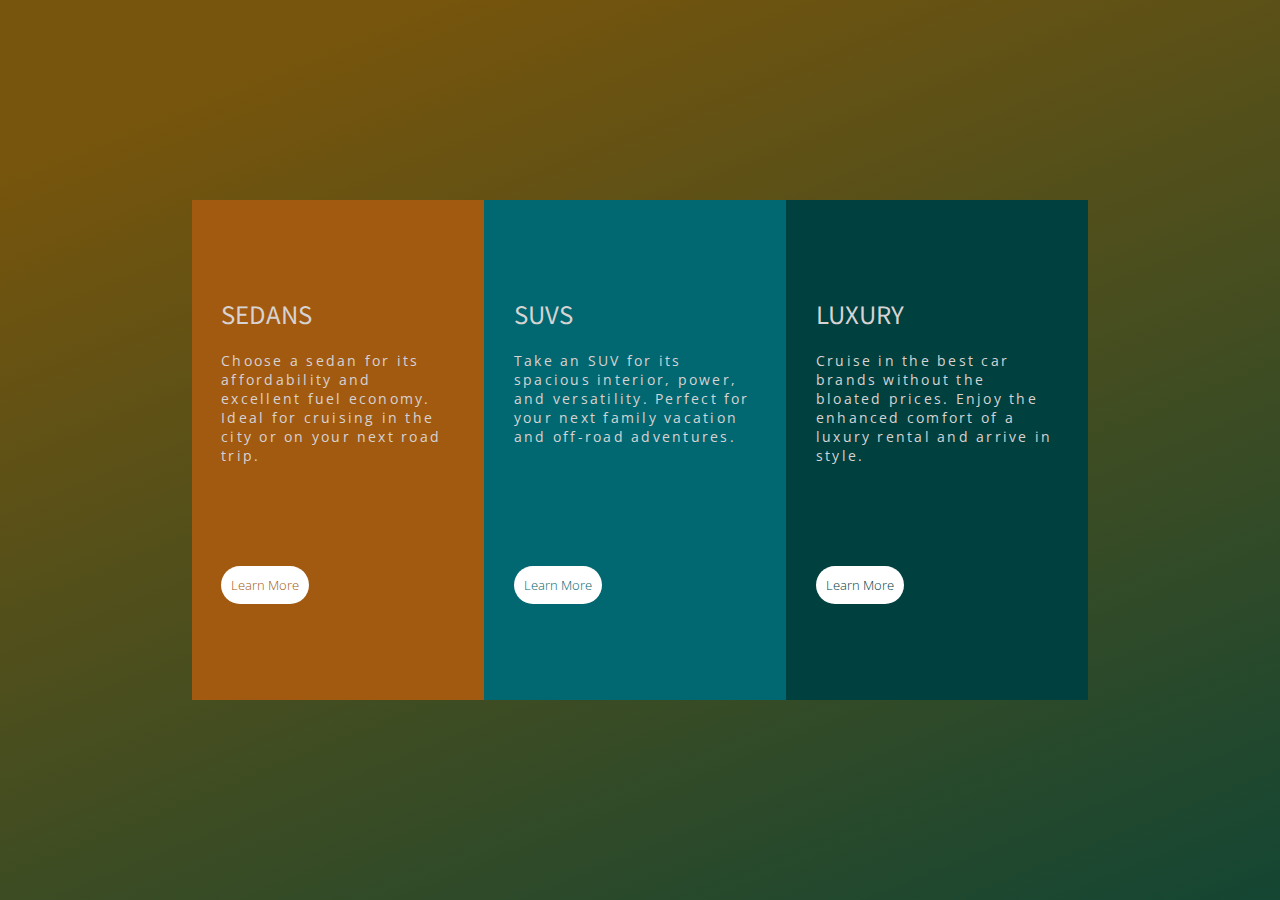
<file: index.html>
<!DOCTYPE html>
<html lang="en">

<head>
  <meta charset="UTF-8">
  <meta name="viewport" content="width=device-width, initial-scale=1">
  <title></title>
  <link href="style.css" rel="stylesheet">
</head>

<body>

  <div class="parent-grid">
    <div class="first-grid">
      <div class="detail">

        <div class="container-info">
          <h2>SEDANS</h2>
          <div class="para-text">
            <p>
              Choose a sedan for its affordability and excellent fuel economy.
              Ideal for cruising in the city or on your next road trip.
            </p>
          </div>
        </div>

        <div class="learn-more first-button">
          <p>Learn More</p>
        </div>
      </div>
    </div>

    <div class="second-grid">
      <div class="detail">
        <div class="container-info">
          <h2>SUVS</h2>
          <div class="para-text">
            <p>
              Take an SUV for its spacious interior, power, and versatility.
              Perfect for your next family vacation and off-road adventures.
            </p>
          </div>
        </div>

        <div class="learn-more second-button">
          <p>Learn More</p>
        </div>
      </div>
    </div>

    <div class="third-grid">
      <div class="detail">
        <div class="container-info">
          <h2>LUXURY</h2>
          <div class="para-text">
            <p>
              Cruise in the best car brands without the bloated prices. Enjoy
              the enhanced comfort of a luxury rental and arrive in style.
            </p>
          </div>
        </div>

        <div class="learn-more third-button">
          <p>Learn More</p>
        </div>
      </div>
    </div>
  </div>
</body>

</html>
</file>
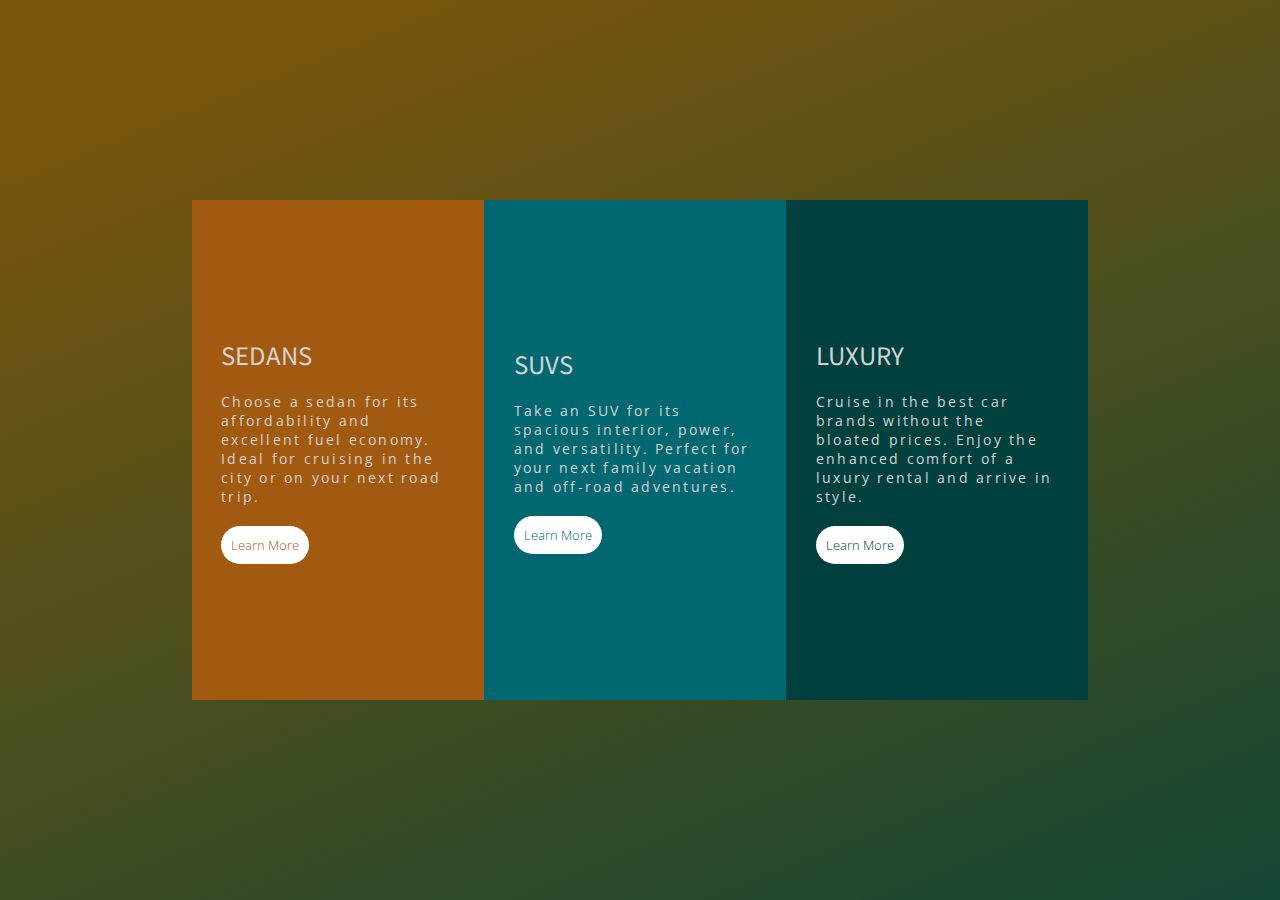
<file: index2.html>
<!DOCTYPE html>
<html lang="en">

<head>
  <meta charset="UTF-8" />
  <meta name="viewport" content="width=device-width, initial-scale=1.0" />
  <title>3 Grids</title>
  <link rel="stylesheet" href="style.css" />
</head>

<body>
  <div class="parent-grid">
    <div class="first-grid">
      <div class="detail">
        <h2>SEDANS</h2>
        <div class="para-text">
          <p>
            Choose a sedan for its affordability and excellent fuel economy.
            Ideal for cruising in the city or on your next road trip.
          </p>
        </div>

        <div class="learn-more first-button">
          <p>Learn More</p>
        </div>
      </div>
    </div>

    <div class="second-grid">
      <div class="detail">
        <h2>SUVS</h2>
        <div class="para-text">
          <p>
            Take an SUV for its spacious interior, power, and versatility.
            Perfect for your next family vacation and off-road adventures.
          </p>
        </div>

        <div class="learn-more second-button">
          <p>Learn More</p>
        </div>
      </div>
    </div>

    <div class="third-grid">
      <div class="detail">
        <h2>LUXURY</h2>
        <div class="para-text">
          <p>
            Cruise in the best car brands without the bloated prices. Enjoy
            the enhanced comfort of a luxury rental and arrive in style.
          </p>
        </div>

        <div class="learn-more third-button">
          <p>Learn More</p>
        </div>
      </div>
    </div>
  </div>
</body>

</html>
</html>
</file>
<file: style.css>
@import url("https://fonts.googleapis.com/css2?family=Noto+Sans+KR:wght@100..900&display=swap");

@import url("https://fonts.googleapis.com/css2?family=Noto+Sans+KR:wght@100..900&family=Open+Sans:ital,wght@0,300..800;1,300..800&display=swap");

@import url("https://fonts.googleapis.com/css2?family=Open+Sans:ital,wght@0,300..800;1,300..800&display=swap");

* {
  margin: 0;
  padding: 0;
  box-sizing: border-box;
}

:root {
  --text-color: #d7d3d3;
  --button-color: #fff;
  --first-grid-color: #a25a11;
  --second-grid-color: #016871;
  --third-grid-color: #00403f;
}

body {
  height: 100svh;
  background: rgb(120, 85, 12);
  background: linear-gradient(158deg,
      rgb(120, 85, 12) 11%,
      rgb(20, 70, 51) 100%);
  justify-content: center;
  align-items: center;
  display: flex;
  width: 100%;
}

.parent-grid {
  display: flex;
  width: 70%;
}

.first-grid,
.second-grid,
.third-grid {
  height: 500px;
}

.first-grid {
  background-color: var(--first-grid-color);
  transition: background-color 0.5s ease;
}

.first-grid:hover {
  background-color: #bd691a;
}

.second-grid {
  background-color: var(--second-grid-color);
  transition: background-color 0.5s ease;
}

.second-grid:hover {
  background-color: #038c99;
}

.third-grid {
  background-color: var(--third-grid-color);
  transition: background-color 0.5s ease;
}

.third-grid:hover {
  background-color: #0c6361;
}

h2,
p {
  color: var(--text-color);
}

h2 {
  font-family: "Noto Sans KR", sans-serif;
  font-optical-sizing: auto;
  font-weight: 400;
  font-style: normal;
  align-self: flex-start;
}

.para-text p {
  font-family: "Open Sans", sans-serif;
  font-optical-sizing: auto;
  font-weight: 400;
  font-variation-settings: "wdth" 100;
  letter-spacing: 0.14rem;
  font-size: 0.9rem;
}

.detail {
  padding: 20% 10%;
  height: 100%;
  display: flex;
  flex-direction: column;
  justify-content: center;
  align-items: center;
}

.para-text,
.learn-more {
  margin-top: 20px;
}

.learn-more {
  align-self: flex-start;
  height: max-content;
  width: max-content;
  padding: 10px 10px;
  border-radius: 40px;
  background-color: var(--button-color);
}

.first-button,
.second-button,
.third-button {
  transition: all 0.5s ease 0s;
  font-family: "Open Sans", sans-serif;
  font-size: 0.8rem;
  cursor: pointer;
}

.first-button:hover,
.second-button:hover,
.third-button:hover {
  transform: scale(1.1);
}

.first-button>p {
  color: var(--first-grid-color);
  font-weight: 100;
}

.second-button>p {
  color: var(--second-grid-color);
  font-weight: 100;
}

.third-button>p {
  color: var(--third-grid-color);
  font-weight: 100;
}

.container-info {
  min-height: 250px;
}

@media (max-width: 730px) {
  .detail {
    padding: 0 20px;
  }

  .first-grid,
  .second-grid,
  .third-grid {
    height: 450px;
  }
}

@media (max-width: 548px) {
  .container-info {
    height: 275px;
  }

  .detail {
    justify-content: space-around;
  }

  .first-grid,
  .second-grid,
  .third-grid {
    height: 390px;
  }

  .para-text p {
    font-size: 12.5px;
  }

  .parent-grid {
    width: 90%;
  }
}


@media (max-width: 477px) {
  .parent-grid {
    width: 100%;
  }

  .detail {
    padding: 1% 5%;
  }
}
</file>
